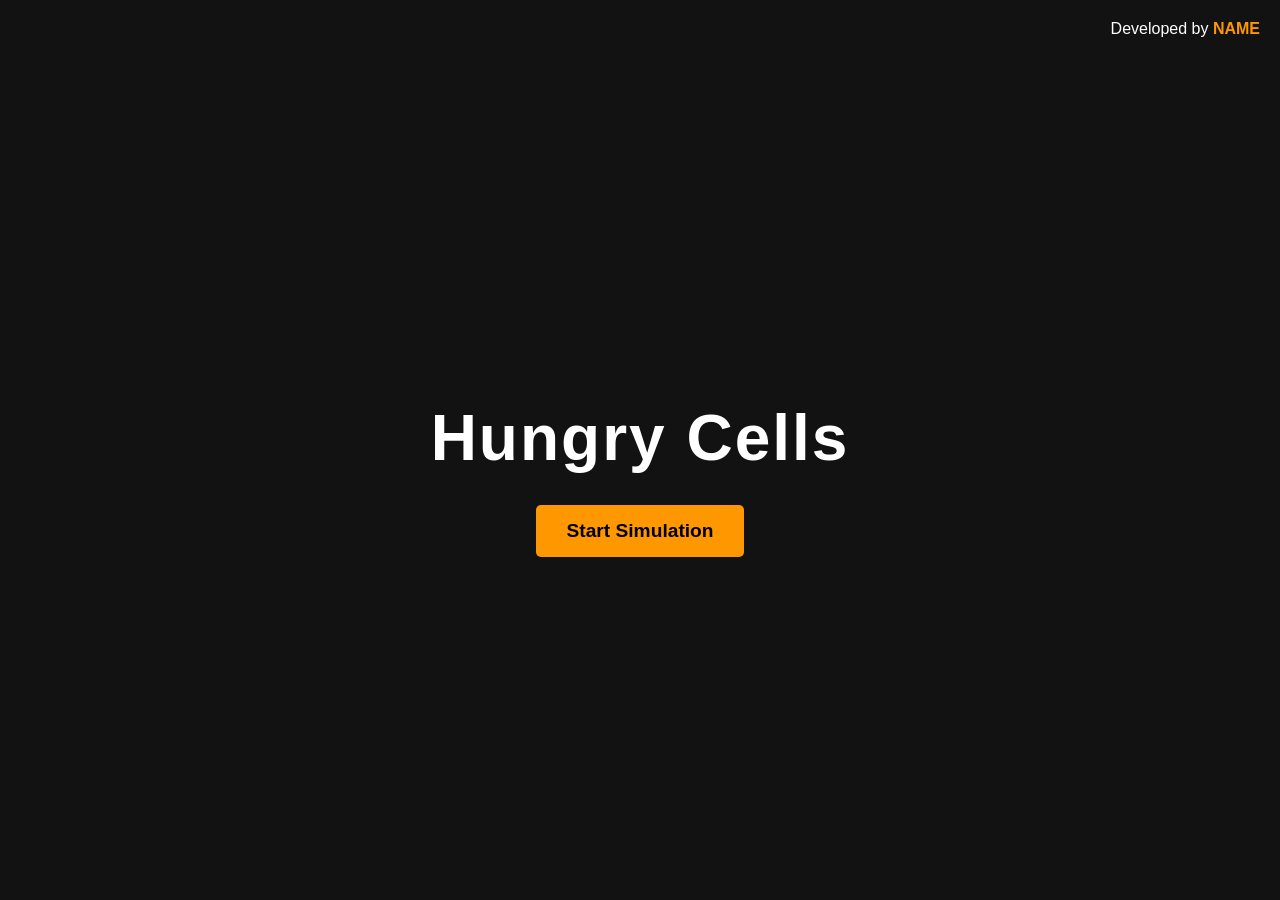
<file: index.html>
<!DOCTYPE html>
<html lang="en">
<head>
    <meta charset="UTF-8">
    <meta name="viewport" content="width=device-width, initial-scale=1.0">
    <title>Hungry Cells</title>
    <link rel="stylesheet" href="css/style.css">
</head>
<body class="home-body">
    <header class="home-header">
        <p>Developed by <a href="#" target="_blank" id="yt-link">NAME</a></p>
    </header>

    <main class="home-main">
        <h1 class="title">Hungry Cells</h1>
        <a href="simulation.html" class="btn-primary">Start Simulation</a>
    </main>
</body>
</html>
</file>
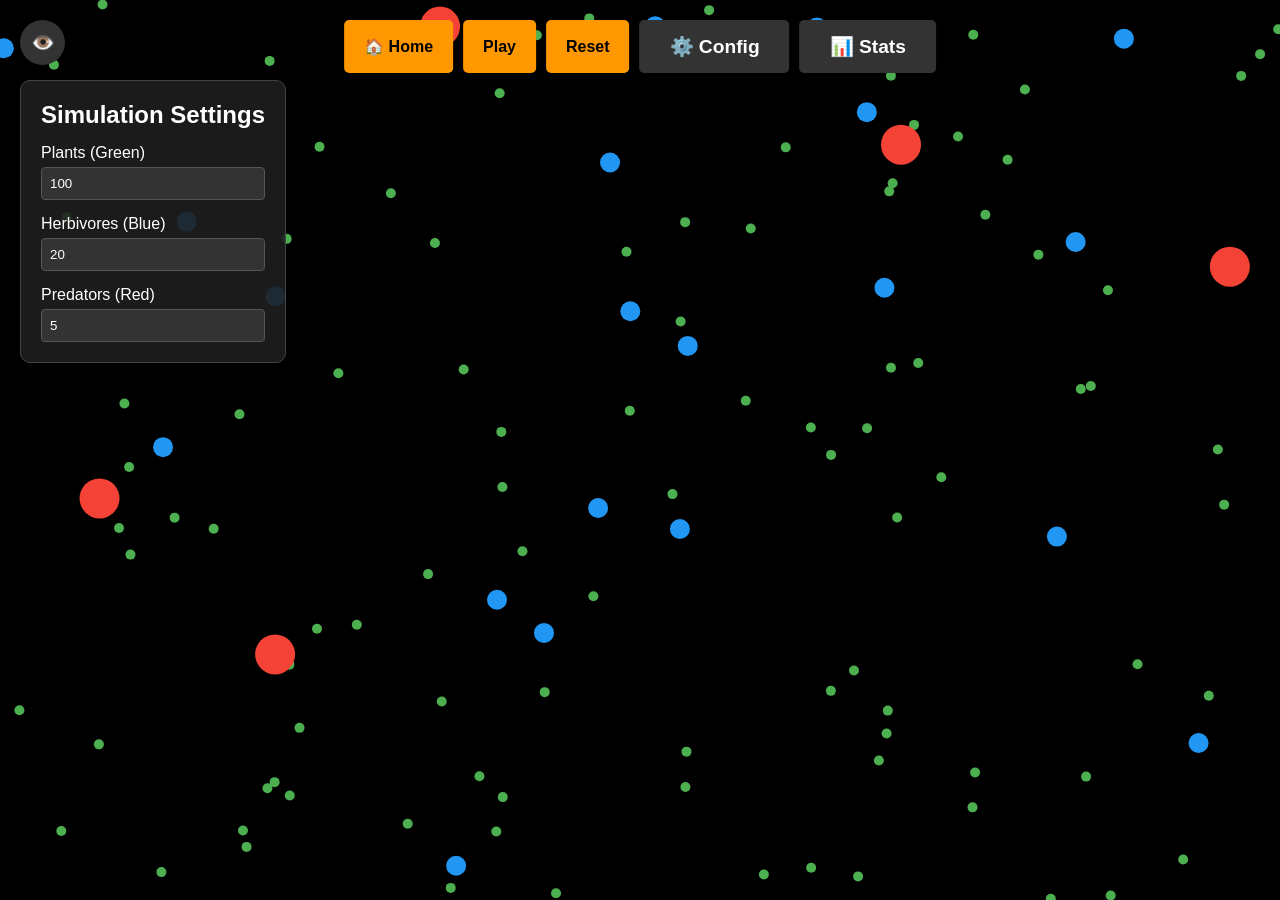
<file: simulation.html>
<!DOCTYPE html>
<html lang="en">
<head>
    <meta charset="UTF-8">
    <meta name="viewport" content="width=device-width, initial-scale=1.0">
    <title>Hungry Cells - Simulation</title>
    <link rel="stylesheet" href="css/style.css">
</head>
<body class="sim-body">
    <!-- Botão para esconder/mostrar os controles -->
    <button id="btn-toggle-ui" class="btn-floating">👁️</button>

    <!-- Controles Principais (com ID adicionado e botão Home) -->
    <div id="main-controls" class="top-controls">
        <a href="index.html" class="btn-secondary" style="display: flex; align-items: center; justify-content: center;">🏠 Home</a>
        <button id="btn-play-pause" class="btn-secondary">Play</button>
        <button id="btn-reset" class="btn-secondary">Reset</button>
        <button id="btn-toggle-config" class="btn-toggle">⚙️ Config</button>
        <button id="btn-toggle-stats" class="btn-toggle">📊 Stats</button>
    </div>

    <div id="panel-config" class="panel">
        <h2>Simulation Settings</h2>
        <div class="input-group">
            <label for="input-plants">Plants (Green)</label>
            <input type="number" id="input-plants" value="100" min="0">
        </div>
        <div class="input-group">
            <label for="input-herbivores">Herbivores (Blue)</label>
            <input type="number" id="input-herbivores" value="20" min="0">
        </div>
        <div class="input-group">
            <label for="input-predators">Predators (Red)</label>
            <input type="number" id="input-predators" value="5" min="0">
        </div>
    </div>

    <div id="panel-stats" class="panel hidden">
        <h2>Live Stats</h2>
        <p>Plants: <span id="stat-plants" style="color: #4CAF50;">0</span></p>
        <p>Herbivores: <span id="stat-herbivores" style="color: #2196F3;">0</span></p>
        <p>Predators: <span id="stat-predators" style="color: #F44336;">0</span></p>
    </div>

    <canvas id="sim-canvas"></canvas>

    <script type="module" src="js/app.js"></script>
</body>
</html>
</file>
<file: css/style.css>
:root {
    --bg-color: #121212;
    --panel-bg: rgba(30, 30, 30, 0.9);
    --text-color: #ffffff;
    --accent-color: #ff9800;
}

* {
    margin: 0;
    padding: 0;
    box-sizing: border-box;
    font-family: 'Segoe UI', Tahoma, Geneva, Verdana, sans-serif;
}

/* Home Page */
.home-body {
    background-color: var(--bg-color);
    color: var(--text-color);
    display: flex;
    flex-direction: column;
    height: 100vh;
}

.home-header {
    padding: 20px;
    text-align: right;
}

.home-header a {
    color: var(--accent-color);
    text-decoration: none;
    font-weight: bold;
}

.home-main {
    flex: 1;
    display: flex;
    flex-direction: column;
    justify-content: center;
    align-items: center;
    gap: 30px;
}

.title {
    font-size: 4rem;
    letter-spacing: 2px;
}

/* Buttons */
.btn-primary, .btn-secondary, .btn-toggle {
    background-color: var(--accent-color);
    color: #000;
    padding: 15px 30px;
    border: none;
    border-radius: 5px;
    font-size: 1.2rem;
    cursor: pointer;
    text-decoration: none;
    font-weight: bold;
    transition: transform 0.2s;
}

.btn-primary:hover, .btn-secondary:hover, .btn-toggle:hover {
    transform: scale(1.05);
}

.btn-secondary {
    padding: 10px 20px;
    font-size: 1rem;
}

.btn-toggle {
    background-color: #333;
    color: white;
}

/* Simulation Page */
.sim-body {
    background-color: #000; /* Fundo puro para o mapa */
    overflow: hidden; /* Impede barras de rolagem */
    width: 100vw;
    height: 100vh;
    position: relative;
}

#sim-canvas {
    display: block;
    width: 100%;
    height: 100%;
}

/* UI Overlays */
.top-controls {
    position: absolute;
    top: 20px;
    left: 50%;
    transform: translateX(-50%);
    display: flex;
    gap: 10px;
    z-index: 10;
}

.panel {
    position: absolute;
    background-color: var(--panel-bg);
    color: var(--text-color);
    padding: 20px;
    border-radius: 10px;
    border: 1px solid #444;
    z-index: 10;
    transition: opacity 0.3s ease;
}

#panel-config {
    top: 80px;
    left: 20px;
}

#panel-stats {
    top: 80px;
    right: 20px;
}

.hidden {
    opacity: 0;
    pointer-events: none;
}

.input-group {
    margin-top: 15px;
    display: flex;
    flex-direction: column;
}

.input-group input {
    margin-top: 5px;
    padding: 8px;
    background: #333;
    color: white;
    border: 1px solid #555;
    border-radius: 4px;
}

/* Botão flutuante para esconder a UI */
.btn-floating {
    position: absolute;
    top: 20px;
    left: 20px;
    background-color: #333;
    color: white;
    border: none;
    border-radius: 50%;
    width: 45px;
    height: 45px;
    font-size: 1.2rem;
    cursor: pointer;
    z-index: 20;
    display: flex;
    justify-content: center;
    align-items: center;
    transition: transform 0.2s, background-color 0.2s;
}

.btn-floating:hover {
    transform: scale(1.1);
    background-color: var(--accent-color);
}

/* Transição suave ao esconder/mostrar os controles do topo */
#main-controls {
    transition: opacity 0.3s ease, transform 0.3s ease;
}

#main-controls.hidden {
    opacity: 0;
    pointer-events: none;
    transform: translate(-50%, -20px);
}
</file>
